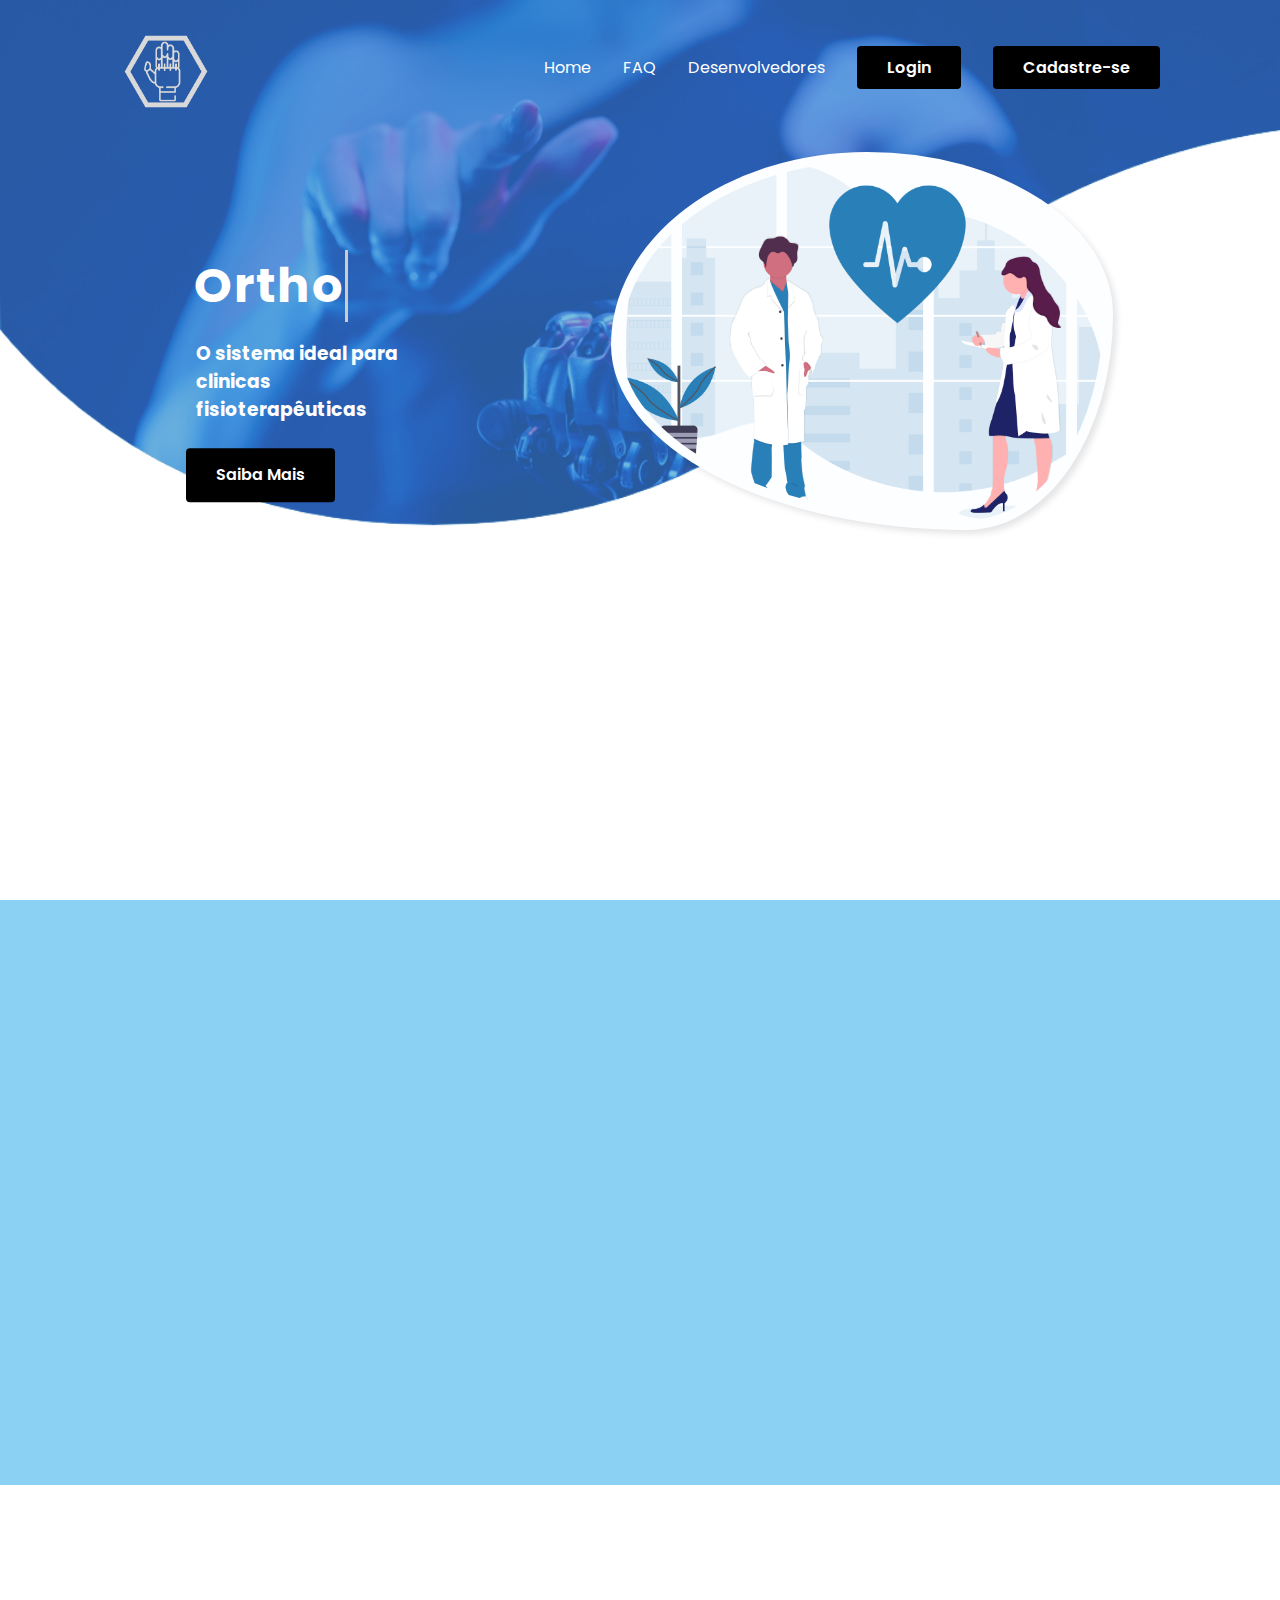
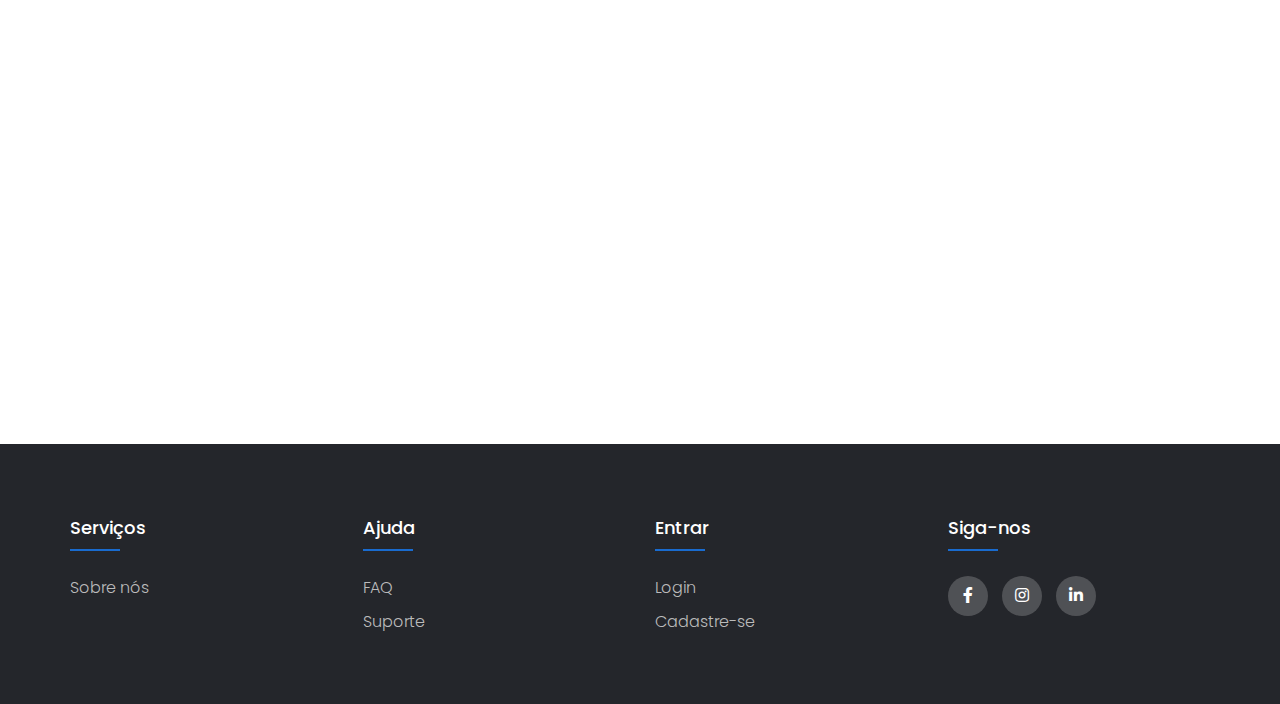
<file: index.html>
<!DOCTYPE html>
<html>

    <head>
        <meta charset='utf-8'>
        <link rel="icon" href="img/logoicon.png">
        <meta http-equiv='X-UA-Compatible' content='IE=edge'>
        <title>Ortohand</title>
        <meta name='viewport' content='width=device-width, initial-scale=1'>
        <link rel='stylesheet' type='text/css' media='screen' href='css/main.css'>
        <link rel="stylesheet" href="https://pro.fontawesome.com/releases/v5.10.0/css/all.css">
        <link rel="stylesheet" href="https://unpkg.com/aos@next/dist/aos.css" />
    </head>

    <body class="wall">
        <!-- Navbar -->
        <header>
            <nav>
                <a class="logo" href="index.html"><img class="imglogo" src="img/picwishBrancu.png" alt="logo site Ortohand"></a>
                <ul class="nav-list">
                    <li><a class="link" href="index.html"> Home </a></li>
                    <li><a class="link" href="faq.php"> FAQ </a></li>
                    <li><a class="link" href="sobrenos.html"> Desenvolvedores </a></li>
                    <li><a class="bt-login" href="login.php"> Login </a></li>
                    <li><a class="bt-cadastro" href="cadastro.php"> Cadastre-se </a></li>
                </ul>
            </nav>
        </header>

        <!-- Div Principal // Título -->
        <div class="titulo">
            <div class="content">
                <div>
                    <div class="container">
                        <p>Ortho<span class="typed-text"></span><span class="cursor">&nbsp;</span></p>
                    </div>
                    <div class="container">
                        <h3 class="title-index">O sistema ideal para clinicas fisioterapêuticas</h3>
                    </div>

                    <a href="https://youtu.be/KsnHCJSRkwk" class="btn-mais margin-title" target="_blank">Saiba Mais</a>
                </div>

                <div class="imgFtPrincipal">
                    <img class="fotoprincipal" src="img/fotook.png">
                </div>

            </div>
        </div>



        <!-- OBJETIVO -->

        <div class="content3">

            <div class="about_obj" data-aos="fade-right">

                <div class="box-img-obj">
                    <img src="img/undraw_project_team_lc5a.svg" class="svgobjetivo">
                </div>

                <div class="box-obj">
                    <h1>Objetivo</h1>

                    <p class="texto-obj"> Nosso objetivo como equipe é fornecer o nosso sistema para facilitar todo o processo da fisioterapia por meio de monitoramento, relatório, agenda virtual e chat. Foi destinado para clinicas, fisioterapeutas e pacientes que desejam praticidade
                        e eficiência no período de tratamento.
                    </p>
                </div>

            </div>

        </div>


        <!-- Último container, cards -->

        <div class="container4">
            <div class="manual" data-aos="fade-left">
                <div class="manual-text">
                    <h1>Como utilizar</h1>
                    <p class="texto-obj">Você pode utilizar de nosso serviço realizando o cadastro diretamente em sua clínica, após isso é só realizar o login com sua conta, assim você terá acesso a atualizações do seu fisioterapeuta, chat ao vivo e monitoramento de sua reabilitação.
                        Caso você seja fisioterapeuta, realize o cadastro também pela clínica em que trabalha, preenchendo o seus dados e adquirindo um perfil, logo após, faça seu login e tenha acesso aos seus pacientes e outras funções.</p>
                </div>

                <div class="manual-img">
                    <img class="svgobjetivo" src="img/whellchair.svg">
                </div>
            </div>
        </div>



        <!-- footer -->
        <div class="content5">
            <footer class="footer">
                <div class="container5">
                    <div class="row">

                        <div class="footer-col">
                            <h4>Serviços</h4>
                            <ul>
                                <li><a href="sobrenos.html">Sobre nós</a></li>
                            </ul>
                        </div>

                        <div class="footer-col">
                            <h4>Ajuda</h4>
                            <ul>
                                <li><a href="faq.php">FAQ</a></li>
                                <li><a href="faq.php">Suporte </a></li>
                            </ul>
                        </div>

                        <div class="footer-col">
                            <h4>Entrar</h4>
                            <ul>

                                <li><a href="login.php">Login</a></li>
                                <li><a href="cadastro.php">Cadastre-se</a></li>
                            </ul>
                        </div>

                        <div class="footer-col">
                            <h4>Siga-nos</h4>
                            <div class="social-links">
                                <a href="sobrenos.html"><i class="fab fa-facebook-f"></i></a>
                                <a href="sobrenos.html"><i class="fab fa-instagram"></i></a>
                                <a href="sobrenos.html"><i class="fab fa-linkedin-in"></i></a>
                            </div>
                        </div>

                    </div>
            </footer>
            </div>


            <script src="https://unpkg.com/aos@next/dist/aos.js"></script>
            <script>
                AOS.init({
                    duration: 1000,
                });
            </script>
            <script src='js/main.js'></script>
    </body>

</html>
</file>
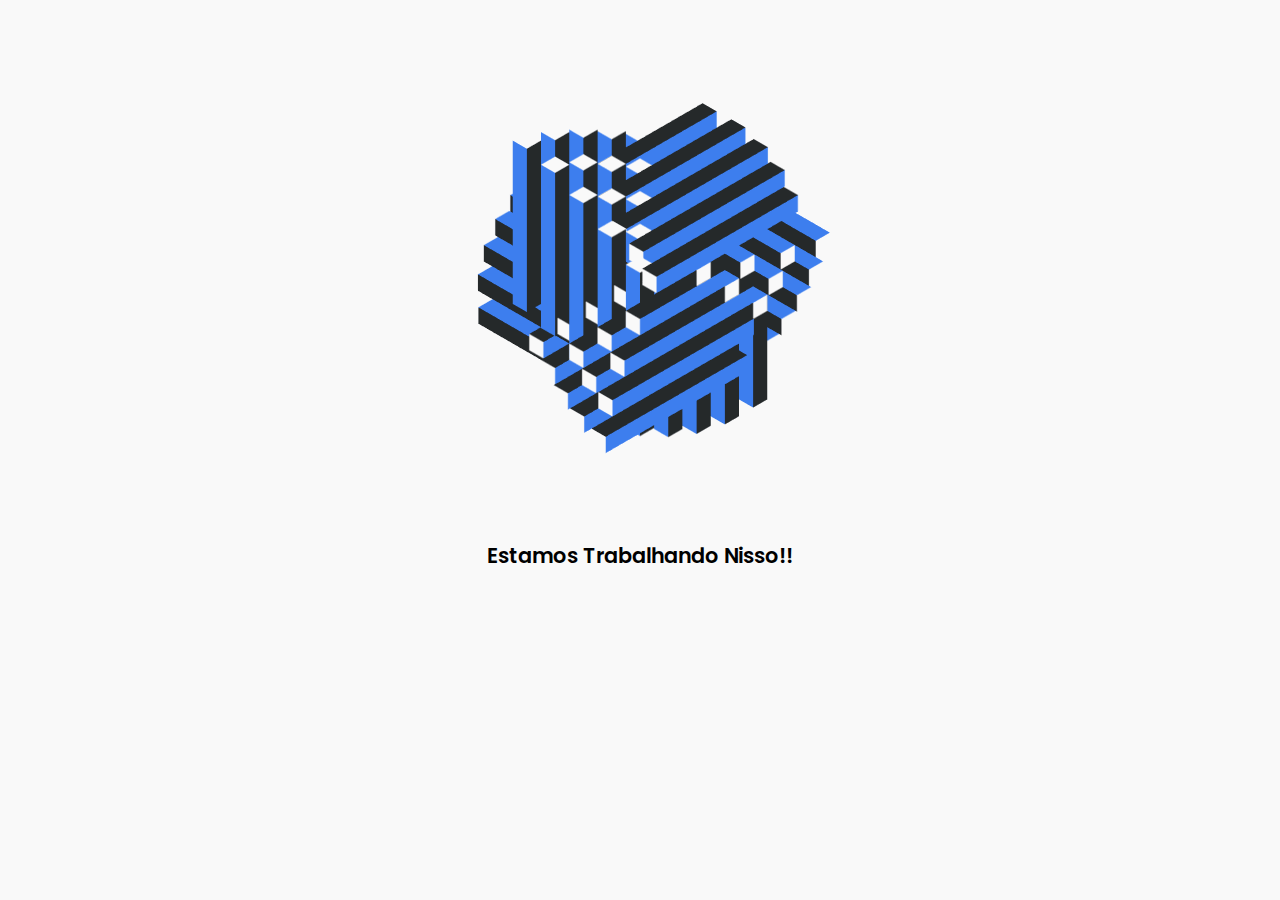
<file: worklingin.html>
<!DOCTYPE html>
<html>
<head>
    <meta charset='utf-8'>
    <meta http-equiv='X-UA-Compatible' content='IE=edge'>
    <title>Em Desenvolvimento...</title>
    <link rel="icon" href="img/logoicon.png">
    <meta name='viewport' content='width=device-width, initial-scale=1'>
    <link rel='stylesheet' type='text/css' media='screen' href='css/main.css'>
    <script src='main.js'></script>
</head>
<body class="working-background">
    <div class="loading-box">
        <div class=img-loading>
            <img src="img/loadingImg.gif"/>
            <p>Estamos Trabalhando Nisso!!</p>
        </div>
    </div>
</body>
</html>
</file>
<file: css/main.css>
@import url('https://fonts.googleapis.com/css2?family=Poppins:wght@400;500;600&display=swap');

/* #region ===== Scrollbar CSS ===== */
  /* Firefox */
  * {
    scrollbar-width: auto;
    scrollbar-color: #2980b9 #ffffff;
  }

  /* Chrome, Edge, and Safari */
  *::-webkit-scrollbar {
    width: 11px;
  }

  *::-webkit-scrollbar-track {
    background: none;
  }

  *::-webkit-scrollbar-thumb {
    background-color: #2980b9;
    border-radius: 6px;
    /* border: 2px solid #e6e4f9; */
  }
/* #endregion */

*{
    margin: 0;
    padding: 0;
    box-sizing: border-box;
}

body{
    font-family: 'Poppins';
    overflow-x: hidden;
    background-repeat: no-repeat;
    /* background-image: url(../img/backimagem.png);
    background-attachment: fixed; */
    background-size: contain;
}
body.wall{
    background-image: url(../img/backimagem.svg);
    background-attachment: fixed; 
    background-size: cover;
}
.imgFtPrincipal{
    display: flex;
    justify-content: center;
}
.fotoprincipal {
    padding: 10px;
    background: #fdfeff;
    justify-content: center;
    border-radius: 51% 49% 29% 71% / 51% 43% 57% 49%;
    width: 60%;
    transform: translateY(-10vh);
    box-shadow: 4px 4px 6px rgb(0 0 0 / 10%);
}
/* NavBar */
nav{
    display: flex;
    justify-content: space-around;
    align-items: center;
    height: 15vh;
    width: 100vw;
    background: #fff2;
}

.nav-list{
    list-style: none;
    display: flex;
    font-size: 16px;
}
.nav-list li{
    margin-left: 32px;
    text-align: right;
}

.imglogo{
    width: 150px;
    transform: translate(-20%,5%);
}

a.link{
    color: #fff;
    text-decoration: none;
    transition: 0.1s;
}
a.link:hover{
    color: #89d0ff;
    opacity: 0.8;
}
span{
    color: #2980B9;
}

/* NavBar -- Botões */
.bt-login{
    text-decoration: none; 
    font-size: 16px; 
    font-weight: 600; 
    color: #ffffff;
    padding: 10px 30px; 
    border-radius: 4px; 
    background: #000000;
    transition: 0.3s;
}
.bt-login:hover {
    border: 1px solid #000000;
    text-decoration: none;
    background-color: white;
    font-size: 16px;
    font-weight: 600;
    color: black;
    padding: 9px 29px;
    border-radius: 4px;
}
.bt-cadastro{ 
    text-decoration: none; 
    font-size: 16px; 
    font-weight: 600; 
    color: #ffffff;
    padding: 10px 30px; 
    border-radius: 4px; 
    background: #000000;
    transition: 0.3s;
}
 .bt-cadastro:hover {
    border: 1px solid #000000;
    text-decoration: none;
    background-color: white;
    font-size: 16px;
    font-weight: 600;
    color: black;
    padding: 9px 29px;
    border-radius: 4px;
}

/* Div TItulo */
div.titulo{
    display: inline-block;
    height: 85vh;
    background: #fff2;
    /* transform: translateY(-3vh); */
    /* margin-top: 15vh; */
    width: 100vw;
}
  
.margin-title{
    margin: 15px 0 15px 0;
}
  
.content{
    margin-left: 13vw;
    position: relative;
    top: 14%;
    text-align: left;
    display: flex;
}
.content p{
    font-size: 1.2em;
}

.title-index{
    margin: 10px 10px 20px 10px;
    color: #fff;
}

.btn-mais{
    background: #000;
    font-size: 16px;
    font-weight: 600;
    color: #ffffff;
    text-decoration: none;
    padding: 15px 30px;
    border-radius: 4px;
    display: inline-block;
    transform: translateY(-20%);
    cursor: pointer;
    margin-left: 20px; 
    transition: 0.3s;
}
.btn-mais:hover{
    color: #000;
    background: #89d0ff;
}

/* efeito letras */ 

h3{
    font-family: 'Poppins'; 
    color: #000; 
    display: inline-block; 
    margin-left: 20px; 
}
.container {
    /*height: 100vh */
    margin-left: 20px; 
   position: relative; 
    display: flex;
    
  }
  .container p {
    color: #fff;
    font-size: 3rem;
    padding: 0.5rem;
    font-weight: bold;
    letter-spacing: 0.1rem;
    text-align: center;
    overflow: hidden;
  }
  .container p span.typed-text {
    font-weight: normal;
    color: #89d0ff;
    font-weight: 500; 
  }
  .container p span.cursor {
    display: inline-block;
    background-color: #ccc;
    margin-left: 0.1rem;
    width: 3px;
    animation: blink 1s infinite;
  }
  .container p span.cursor.typing {
    animation: none;
  }
  @keyframes blink {
    0%  { background-color: #ccc; }
    49% { background-color: #ccc; }
    50% { background-color: transparent; }
    99% { background-color: transparent; }
    100%  { background-color: #ccc; }
  }

/* Section -- About */ /* GRID main */
div.about{
    display: grid;
    grid-template-columns: repeat(8, 1fr);
    grid-template-rows: repeat(5, 1fr);
    grid-column-gap: 10px;
    grid-row-gap: 0px;
    background: #fff;
    background-size: cover;
    align-items: center;
    justify-content: space-evenly;
    z-index: 4;
    height: 100vh;
}

/* Titulo -- About */ /* GRID 1-titulo */
.titulo-especialidades{
    display: flex;
    padding-top: 67px;
    margin: 10px;
    width: 100vw;
    justify-content: center;
    grid-area: 1 / 1 / 2 / 9;
}
.b{
    font-weight: 900;
}

/* Image -- About: especialidades */ /* GRID 2-img */
.box-img{
    grid-area: 2 / 1 / 6 / 3;
}

.box-img2{  /* GRID 4-img2 */
    grid-area: 2 / 5 / 6 / 7;
}

/* Botões -- About: especialidades */ /* GRID 3-content */
.box{
    position: relative;
    width: 300px;
    height: 420px;
    background-color: #fff;
    overflow: hidden; 
    transition: .3s;
    box-shadow: 10px 10px 5px #11204acc;
    border-radius: 5%;
    border: 1px solid #11204acc;
    grid-area: 2 / 3 / 6 / 5;
}
.box:hover{
    transform:translateY(-15px);
}
.box::after{
    content: "";
    position: absolute;
    top: 0;
    right: 20px;
    width: 560px;
    height: 50px;
    transform: rotate(-40deg) translateY(-100px);
    background:linear-gradient(to right, #196bcf, #196bcf);
}
.box:hover:after{
    animation:border-effect 1.2s ease;
}
@keyframes border-effect{
    0%{
        transform: rotate(-40deg) translateY(-100px);
    }
    100%{
        transform: rotate(-40deg) translateY(530px);
    }
}
.text-content{
    position: absolute;
    top: 50%;
    left: 50%;
    transform: translate(-50%,-50%);
    background-color:#ffffff;
    width: 295px;
    height: 415px;
    z-index: 20;
    font-family: 'Poppins', sans-serif;
    padding:0 1rem;
    display: flex;
    flex-direction: column;
    justify-content: space-evenly;
}
.text-content a{
    text-transform: none;
    display: block;
    width: 140px;
    height: 45px;
    border:2px solid #fff;
    text-align: center;
    line-height: 43px;
    color: #fff;
    text-decoration: none;
}

.box-two{  /* GRID 5-content2 */
    grid-area: 2 / 7 / 6 / 9;
}

.box-two::after{
    background: linear-gradient(to right, #196bcf, #196bcf);
}
/* .box-three::after{
    background: linear-gradient(to right, #dce35b, #45b649); 
} */

/* Div figuras -- About: especialidades*/

.protese {
   display: inline; 
   width: 100%;
}



/* Div objetivo */

.content3{
    margin: 0px;
    width: 100vw;
    display: inline-block;
    position: relative;
    background-color: #8BD1F3;
} 

.icons_obj { 
    width: 50%; 
}


/* DIV objetivo -- Texto etc 
div.about{
    display: flex;
    grid-template-columns: repeat(4, 1fr);
    grid-template-rows: repeat(4, 1fr);
    grid-column-gap: 13px;
    grid-row-gap: 0px;
    background: #fff;
    background-size: cover;
    align-items: center;
    justify-content: space-evenly;
    z-index: 4;
    height: 100vh;
}*/

.about_obj{ /* DIV PAI do grid*/
    display: grid;
    align-items: center;
    height: 65vh;
    text-align: -webkit-center;
    grid-template-columns: repeat(6, 1fr);
    grid-template-rows: repeat(3, 1fr);
    grid-column-gap: 0px;
    grid-row-gap: 0px;
}
/* Img Div 1 */
.box-img-obj{
    grid-area: 1 / 1 / 4 / 4; 
}
.svgobjetivo {
    width: 80%;
}

/* Objetivo texto Div 1 */
.box-obj {
    position: relative;
    width: 400px;
    height: 339px;
    padding: 25px; 
    left: 7vw;
    background: rgba(229, 237, 255, 0.98);
    box-shadow: 0px 4px 4px rgba(0, 0, 0, 0.25);
    border-radius: 27px;
    grid-area: 1 / 4 / 4 / 7;
}


.objetivo {
    background-color: #000;
    width: 90%;
    height: 300px;
    padding: 45px;
    margin: 40px;
    color: #fff;
    box-shadow: 4px 9px 14px lightblue; 
    border: 8px solid #fff;
    text-align: center;
  }

  /* DIV ANÚNCIO */ 

  /* .content4{
    margin: 10px;
    padding-right: 40px;
    display: inline-block;
    position: relative;
    color: white;
    grid-area: 2 / 3 / 5 / 5;
}  NAO TEM NENHUMA REFERENCIA NO CODIGO PRINCIPAL!! */


.container4{
    width:100%;
    display:flex;
    background-size: cover;
    padding-top: 4%;
    padding-bottom: 4%;
    justify-content:space-evenly;
    background-color: #fff;
}
/* Div manual == Pai */
.manual{
    display: grid;
    grid-template-columns: repeat(6, 1fr);
    grid-template-rows: repeat(3, 1fr);
    grid-column-gap: 0px;
    grid-row-gap: 0px;
    align-items: center;
}
.manual-text{ /*div 1 = filha*/
    position: relative;
    width: 450px;
    padding: 25px; 
    left: 10%;
    text-align: -webkit-center;
    background: rgba(229, 237, 255, 0.98);
    box-shadow: 0px 4px 4px rgba(0, 0, 0, 0.25);
    border-radius: 27px;
    grid-area: 1 / 1 / 4 / 4;
}
.manual-img{ /*div 2 = filha*/
    position: relative;
    left: 10%;
    grid-area: 1 / 4 / 4 / 7;
}



  /* FOOTER */

  .content5 {

    /*margin: 10px;*/
    /*padding-right: 40px;*/
   
   position: relative;  
  
  }

  @import url('https://fonts.googleapis.com/css2?family=Poppins:wght@300;400;500;600;700&display=swap');
body{
	line-height: 1.5;
	font-family: 'Poppins', sans-serif;
}
*{
	margin:0;
	padding:0;
	box-sizing: border-box;
}
.container5{
	max-width: 1170px;
	margin:auto;
}
.row{
	display: flex;
	flex-wrap: wrap;
}
ul{
	list-style: none;
}
.footer{
	background-color: #24262b;
    padding: 70px 0;
}
.footer-col{
   width: 25%;
   padding: 0 15px;
}
.footer-col h4{
	font-size: 18px;
	color: #ffffff;
	margin-bottom: 35px;
	font-weight: 500;
	position: relative;
}
.footer-col h4::before{
	content: '';
	position: absolute;
	left:0;
	bottom: -10px;
	background-color: #196bcf;
	height: 2px;
	box-sizing: border-box;
	width: 50px;
}
.footer-col ul li:not(:last-child){
	margin-bottom: 10px;
}
.footer-col ul li a{
	font-size: 16px;
	color: #ffffff;
	text-decoration: none;
	font-weight: 300;
	color: #bbbbbb;
	display: block;
	transition: all 0.3s ease;
}
.footer-col ul li a:hover{
	color: #ffffff;
	padding-left: 8px;
}
.footer-col .social-links a{
	display: inline-block;
	height: 40px;
	width: 40px;
	background-color: rgba(255,255,255,0.2);
	margin:0 10px 10px 0;
	text-align: center;
	line-height: 40px;
	border-radius: 50%;
	color: #ffffff;
	transition: all 0.5s ease;
}
.footer-col .social-links a:hover{
	color: #24262b;
	background-color: #ffffff;
}

/* botao de link cadastre-se */

.botao {
    text-decoration: none;
    color: white; 
}

/* OBJETIVO */

/* Ellipse 1 */

.bola {
    position: absolute;
    width: 1069px;
    height: 1069px;
    left: 687px;
    top: -421.5px;
    
    background: #2980B9;
}

/* OBJETIVO */

.titulo h2 {
position: absolute;
width: 241px;
height: 84px;
left: 1025px;
top: 242px;
margin: 100%; 

font-family: 'Poppins';
font-style: normal;
font-weight: 600;
font-size: 40px;
line-height: 60px;

color: #000;

}

.texto-obj {

    font-size: 18px;
    color: #000; 
    text-align: justify; 
}

/* #region WorkingOnIt */
.working-background{
    background: #f9f9f9; overflow-x: hidden; overflow-y: hidden;
}
.loading-box{
    position: relative;
    display: flex;
    justify-content: center;
}
.img-loading{
    display: flex;
    position: relative;
    flex-direction: column;
    width: 50%;
    align-items: center;
}
.loading-box p{
    font-weight: 600;
    font-size: 1.3em;
}
</file>
